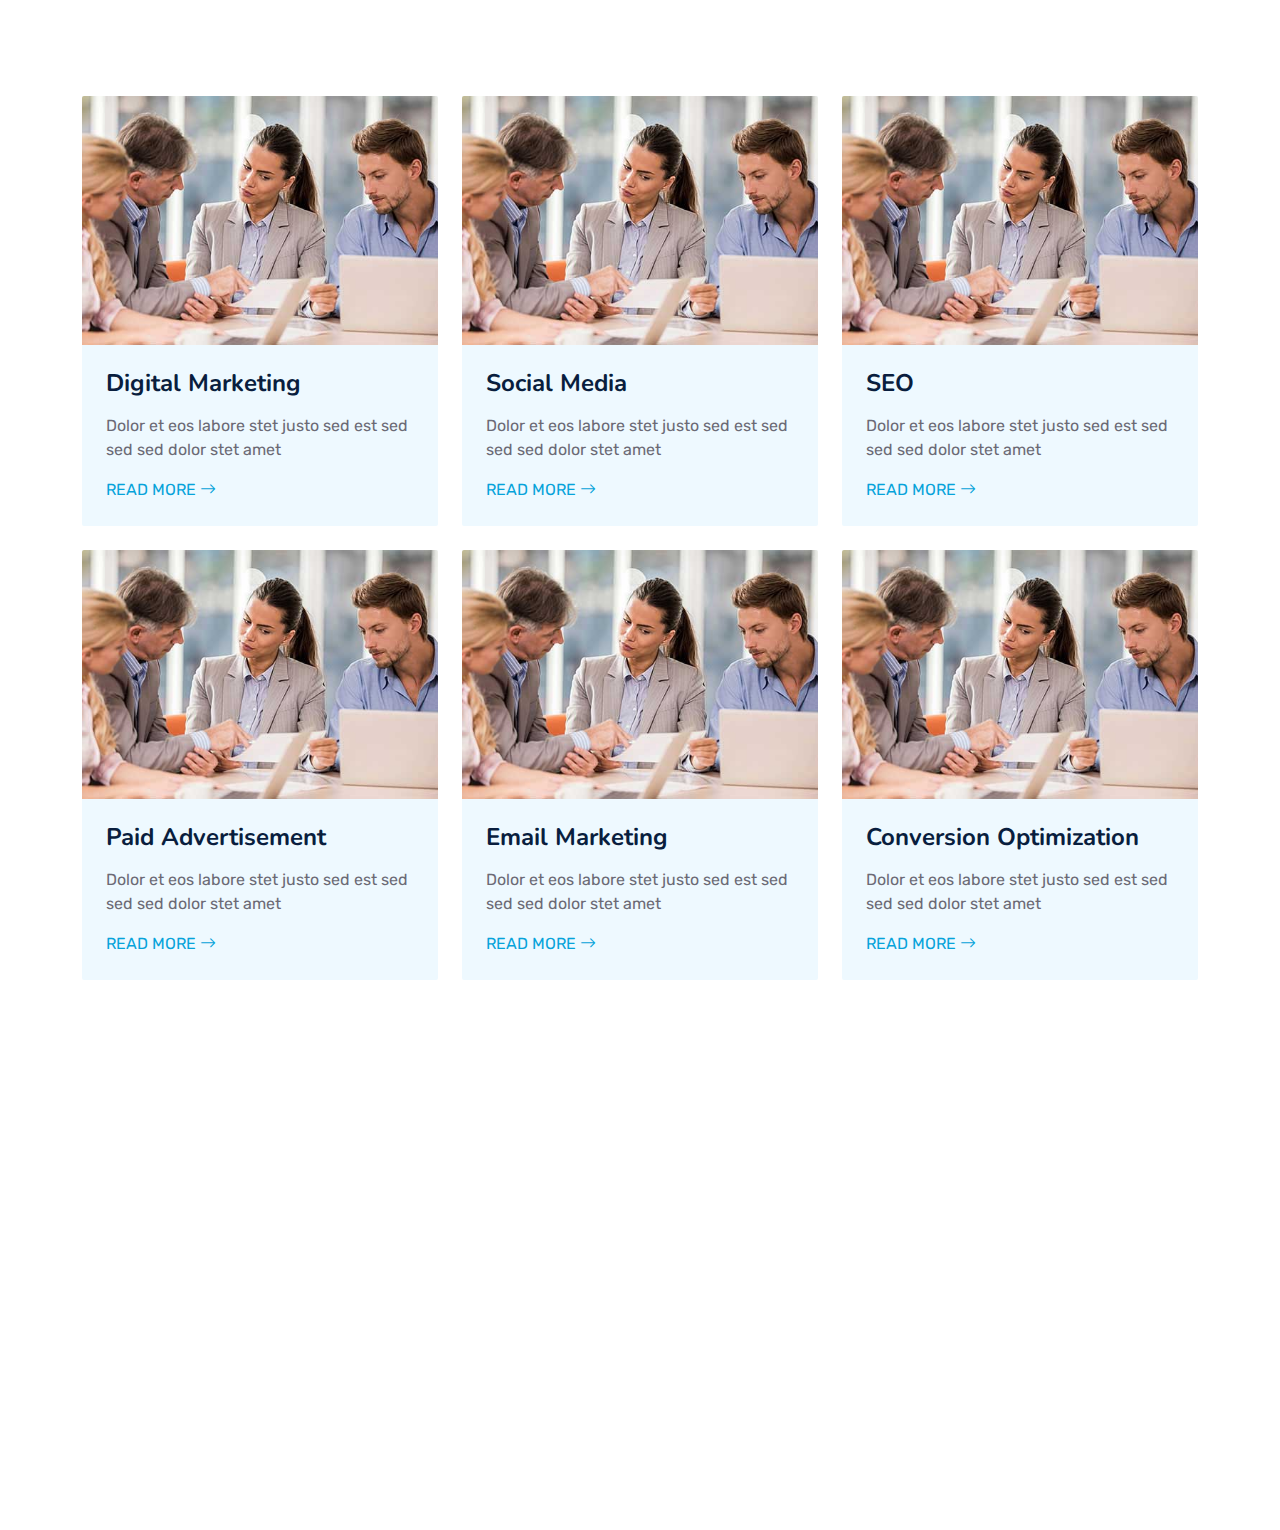
<file: blog.html>
<!DOCTYPE html>
<html lang="en">
  <head>
    <meta charset="utf-8" />
    <title>Startup - Startup Website Template</title>
    <meta content="width=device-width, initial-scale=1.0" name="viewport" />
    <meta content="Free HTML Templates" name="keywords" />
    <meta content="Free HTML Templates" name="description" />

    <!-- Favicon -->
    <link href="./modules/img/favicon.ico" rel="icon" />

    <!-- Google Web Fonts -->
    <link rel="preconnect" href="https://fonts.googleapis.com" />
    <link rel="preconnect" href="https://fonts.gstatic.com" crossorigin />
    <link
      href="https://fonts.googleapis.com/css2?family=Nunito:wght@400;600;700;800&family=Rubik:wght@400;500;600;700&display=swap"
      rel="stylesheet"
    />

    <!-- Icon Font Stylesheet -->
    <link
      href="https://cdnjs.cloudflare.com/ajax/libs/font-awesome/5.10.0/css/all.min.css"
      rel="stylesheet"
    />
    <link
      href="https://cdn.jsdelivr.net/npm/bootstrap-icons@1.4.1/font/bootstrap-icons.css"
      rel="stylesheet"
    />

    <!-- Libraries Stylesheet -->
    <link
      href="./modules/lib/owlcarousel/assets/owl.carousel.min.css"
      rel="stylesheet"
    />
    <link href="./modules/lib/animate/animate.min.css" rel="stylesheet" />

    <!-- Customized Bootstrap Stylesheet -->
    <link href="./modules/css/bootstrap.min.css" rel="stylesheet" />

    <!-- Template Stylesheet -->
    <link href="./modules/css/style.css" rel="stylesheet" />
  </head>

  <body>
    <!-- Blog Start -->

    <!-- Blog End -->
    <div class="container-fluid py-5 wow fadeInUp" data-wow-delay="0.1s">
      <div class="container py-5">
        <div class="row g-4">
          <!-- Blog list Start -->
          <div class="col-12">
            <div class="row row-cols-1 row-cols-md-3 g-4">
              <!-- Blog Item 1 -->
              <div class="col wow slideInUp" data-wow-delay="0.1s">
                <div class="blog-item bg-light rounded overflow-hidden">
                  <div class="blog-img position-relative overflow-hidden">
                    <img
                      class="img-fluid"
                      src="./modules/img/blog-1.jpg"
                      alt=""
                    />
                    <!-- <a
                      class="position-absolute top-0 start-0 bg-primary text-white rounded-end mt-5 py-2 px-4"
                      href=""
                      >Web Design</a
                    > -->
                  </div>
                  <div class="p-4">
                    <!-- <div class="d-flex mb-3">
                      <small class="me-3"
                        ><i class="far fa-user text-primary me-2"></i>John
                        Doe</small
                      >
                      <small
                        ><i class="far fa-calendar-alt text-primary me-2"></i>01
                        Jan, 2045</small
                      >
                    </div> -->
                    <h4 class="mb-3">Digital Marketing</h4>
                    <p>
                      Dolor et eos labore stet justo sed est sed sed sed dolor
                      stet amet
                    </p>
                    <a class="text-uppercase" href=""
                      >Read More <i class="bi bi-arrow-right"></i
                    ></a>
                  </div>
                </div>
              </div>

              <!-- Repeat the same structure for other blog items -->
              <div class="col wow slideInUp" data-wow-delay="0.1s">
                <div class="blog-item bg-light rounded overflow-hidden">
                  <div class="blog-img position-relative overflow-hidden">
                    <img
                      class="img-fluid"
                      src="./modules/img/blog-1.jpg"
                      alt=""
                    />
                    <!-- <a
                      class="position-absolute top-0 start-0 bg-primary text-white rounded-end mt-5 py-2 px-4"
                      href=""
                      >Social Media</a
                    > -->
                  </div>
                  <div class="p-4">
                    <!-- <div class="d-flex mb-3">
                      <small class="me-3"
                        ><i class="far fa-user text-primary me-2"></i>John
                        Doe</small
                      >
                      <small
                        ><i class="far fa-calendar-alt text-primary me-2"></i>01
                        Jan, 2045</small
                      >
                    </div> -->
                    <h4 class="mb-3">Social Media</h4>
                    <p>
                      Dolor et eos labore stet justo sed est sed sed sed dolor
                      stet amet
                    </p>
                    <a class="text-uppercase" href=""
                      >Read More <i class="bi bi-arrow-right"></i
                    ></a>
                  </div>
                </div>
              </div>

              <div class="col wow slideInUp" data-wow-delay="0.1s">
                <div class="blog-item bg-light rounded overflow-hidden">
                  <div class="blog-img position-relative overflow-hidden">
                    <img
                      class="img-fluid"
                      src="./modules/img/blog-1.jpg"
                      alt=""
                    />
                    <!-- <a
                      class="position-absolute top-0 start-0 bg-primary text-white rounded-end mt-5 py-2 px-4"
                      href=""
                      >SEO</a
                    > -->
                  </div>
                  <div class="p-4">
                    <!-- <div class="d-flex mb-3">
                      <small class="me-3"
                        ><i class="far fa-user text-primary me-2"></i>John
                        Doe</small
                      >
                      <small
                        ><i class="far fa-calendar-alt text-primary me-2"></i>01
                        Jan, 2045</small
                      >
                    </div> -->
                    <h4 class="mb-3">SEO</h4>
                    <p>
                      Dolor et eos labore stet justo sed est sed sed sed dolor
                      stet amet
                    </p>
                    <a class="text-uppercase" href=""
                      >Read More <i class="bi bi-arrow-right"></i
                    ></a>
                  </div>
                </div>
              </div>
              <div class="col wow slideInUp" data-wow-delay="0.1s">
                <div class="blog-item bg-light rounded overflow-hidden">
                  <div class="blog-img position-relative overflow-hidden">
                    <img
                      class="img-fluid"
                      src="./modules/img/blog-1.jpg"
                      alt=""
                    />
                    <!-- <a
                      class="position-absolute top-0 start-0 bg-primary text-white rounded-end mt-5 py-2 px-4"
                      href=""
                      >Paid Advertisement</a
                    > -->
                  </div>
                  <div class="p-4">
                    <!-- <div class="d-flex mb-3">
                      <small class="me-3"
                        ><i class="far fa-user text-primary me-2"></i>John
                        Doe</small
                      >
                      <small
                        ><i class="far fa-calendar-alt text-primary me-2"></i>01
                        Jan, 2045</small
                      >
                    </div> -->
                    <h4 class="mb-3">Paid Advertisement</h4>
                    <p>
                      Dolor et eos labore stet justo sed est sed sed sed dolor
                      stet amet
                    </p>
                    <a class="text-uppercase" href=""
                      >Read More <i class="bi bi-arrow-right"></i
                    ></a>
                  </div>
                </div>
              </div>
              <div class="col wow slideInUp" data-wow-delay="0.1s">
                <div class="blog-item bg-light rounded overflow-hidden">
                  <div class="blog-img position-relative overflow-hidden">
                    <img
                      class="img-fluid"
                      src="./modules/img/blog-1.jpg"
                      alt=""
                    />
                    <!-- <a
                      class="position-absolute top-0 start-0 bg-primary text-white rounded-end mt-5 py-2 px-4"
                      href=""
                      >Email Marketing</a
                    > -->
                  </div>
                  <div class="p-4">
                    <!-- <div class="d-flex mb-3">
                      <small class="me-3"
                        ><i class="far fa-user text-primary me-2"></i>John
                        Doe</small
                      >
                      <small
                        ><i class="far fa-calendar-alt text-primary me-2"></i>01
                        Jan, 2045</small
                      >
                    </div> -->
                    <h4 class="mb-3">Email Marketing</h4>
                    <p>
                      Dolor et eos labore stet justo sed est sed sed sed dolor
                      stet amet
                    </p>
                    <a class="text-uppercase" href=""
                      >Read More <i class="bi bi-arrow-right"></i
                    ></a>
                  </div>
                </div>
              </div>
              <div class="col wow slideInUp" data-wow-delay="0.1s">
                <div class="blog-item bg-light rounded overflow-hidden">
                  <div class="blog-img position-relative overflow-hidden">
                    <img
                      class="img-fluid"
                      src="./modules/img/blog-1.jpg"
                      alt=""
                    />
                    <!-- <a
                      class="position-absolute top-0 start-0 bg-primary text-white rounded-end mt-5 py-2 px-4"
                      href=""
                      >Web Design</a
                    > -->
                  </div>
                  <div class="p-4">
                    <!-- <div class="d-flex mb-3">
                      <small class="me-3"
                        ><i class="far fa-user text-primary me-2"></i>John
                        Doe</small
                      >
                      <small
                        ><i class="far fa-calendar-alt text-primary me-2"></i>01
                        Jan, 2045</small
                      >
                    </div> -->
                    <h4 class="mb-3">Conversion Optimization</h4>
                    <p>
                      Dolor et eos labore stet justo sed est sed sed sed dolor
                      stet amet
                    </p>
                    <a class="text-uppercase" href=""
                      >Read More <i class="bi bi-arrow-right"></i
                    ></a>
                  </div>
                </div>
              </div>
              <div class="col wow slideInUp" data-wow-delay="0.1s">
                <div class="blog-item bg-light rounded overflow-hidden">
                  <div class="blog-img position-relative overflow-hidden">
                    <img
                      class="img-fluid"
                      src="./modules/img/blog-1.jpg"
                      alt=""
                    />
                    <!-- <a
                      class="position-absolute top-0 start-0 bg-primary text-white rounded-end mt-5 py-2 px-4"
                      href=""
                      >Web Design</a
                    > -->
                  </div>
                  <div class="p-4">
                    <!-- <div class="d-flex mb-3">
                      <small class="me-3"
                        ><i class="far fa-user text-primary me-2"></i>John
                        Doe</small
                      >
                      <small
                        ><i class="far fa-calendar-alt text-primary me-2"></i>01
                        Jan, 2045</small
                      >
                    </div> -->
                    <h4 class="mb-3">Reputation Management</h4>
                    <p>
                      Dolor et eos labore stet justo sed est sed sed sed dolor
                      stet amet
                    </p>
                    <a class="text-uppercase" href=""
                      >Read More <i class="bi bi-arrow-right"></i
                    ></a>
                  </div>
                </div>
              </div>
              <div class="col wow slideInUp" data-wow-delay="0.1s">
                <div class="blog-item bg-light rounded overflow-hidden">
                  <div class="blog-img position-relative overflow-hidden">
                    <img
                      class="img-fluid"
                      src="./modules/img/blog-1.jpg"
                      alt=""
                    />
                    <!-- <a
                      class="position-absolute top-0 start-0 bg-primary text-white rounded-end mt-5 py-2 px-4"
                      href=""
                      >Web Design</a
                    > -->
                  </div>
                  <div class="p-4">
                    <!-- <div class="d-flex mb-3">
                      <small class="me-3"
                        ><i class="far fa-user text-primary me-2"></i>John
                        Doe</small
                      >
                      <small
                        ><i class="far fa-calendar-alt text-primary me-2"></i>01
                        Jan, 2045</small
                      >
                    </div> -->
                    <h4 class="mb-3">Influencer Marketing</h4>
                    <p>
                      Dolor et eos labore stet justo sed est sed sed sed dolor
                      stet amet
                    </p>
                    <a class="text-uppercase" href=""
                      >Read More <i class="bi bi-arrow-right"></i
                    ></a>
                  </div>
                </div>
              </div>
              <div class="col wow slideInUp" data-wow-delay="0.1s">
                <div class="blog-item bg-light rounded overflow-hidden">
                  <div class="blog-img position-relative overflow-hidden">
                    <img
                      class="img-fluid"
                      src="./modules/img/blog-1.jpg"
                      alt=""
                    />
                    <!-- <a
                      class="position-absolute top-0 start-0 bg-primary text-white rounded-end mt-5 py-2 px-4"
                      href=""
                      >Web Design</a
                    > -->
                  </div>
                  <div class="p-4">
                    <!-- <div class="d-flex mb-3">
                      <small class="me-3"
                        ><i class="far fa-user text-primary me-2"></i>John
                        Doe</small
                      >
                      <small
                        ><i class="far fa-calendar-alt text-primary me-2"></i>01
                        Jan, 2045</small
                      >
                    </div> -->
                    <h4 class="mb-3">Facebook Marketing</h4>
                    <p>
                      Dolor et eos labore stet justo sed est sed sed sed dolor
                      stet amet
                    </p>
                    <a class="text-uppercase" href=""
                      >Read More <i class="bi bi-arrow-right"></i
                    ></a>
                  </div>
                </div>
              </div>

              <!-- Add more items as needed -->
            </div>
          </div>
          <!-- Blog list End -->
        </div>
      </div>
    </div>

    <!-- JavaScript Libraries -->
    <script src="https://code.jquery.com/jquery-3.4.1.min.js"></script>
    <script src="https://cdn.jsdelivr.net/npm/bootstrap@5.0.0/dist/js/bootstrap.bundle.min.js"></script>
    <script src="./modules/lib/wow/wow.min.js"></script>
    <script src="./modules/lib/easing/easing.min.js"></script>
    <script src="./modules/lib/waypoints/waypoints.min.js"></script>
    <script src="./modules/lib/counterup/counterup.min.js"></script>
    <script src="./modules/lib/owlcarousel/owl.carousel.min.js"></script>

    <!-- Template Javascript -->
    <script src="./modules/js/main.js"></script>
  </body>
</html>
</file>
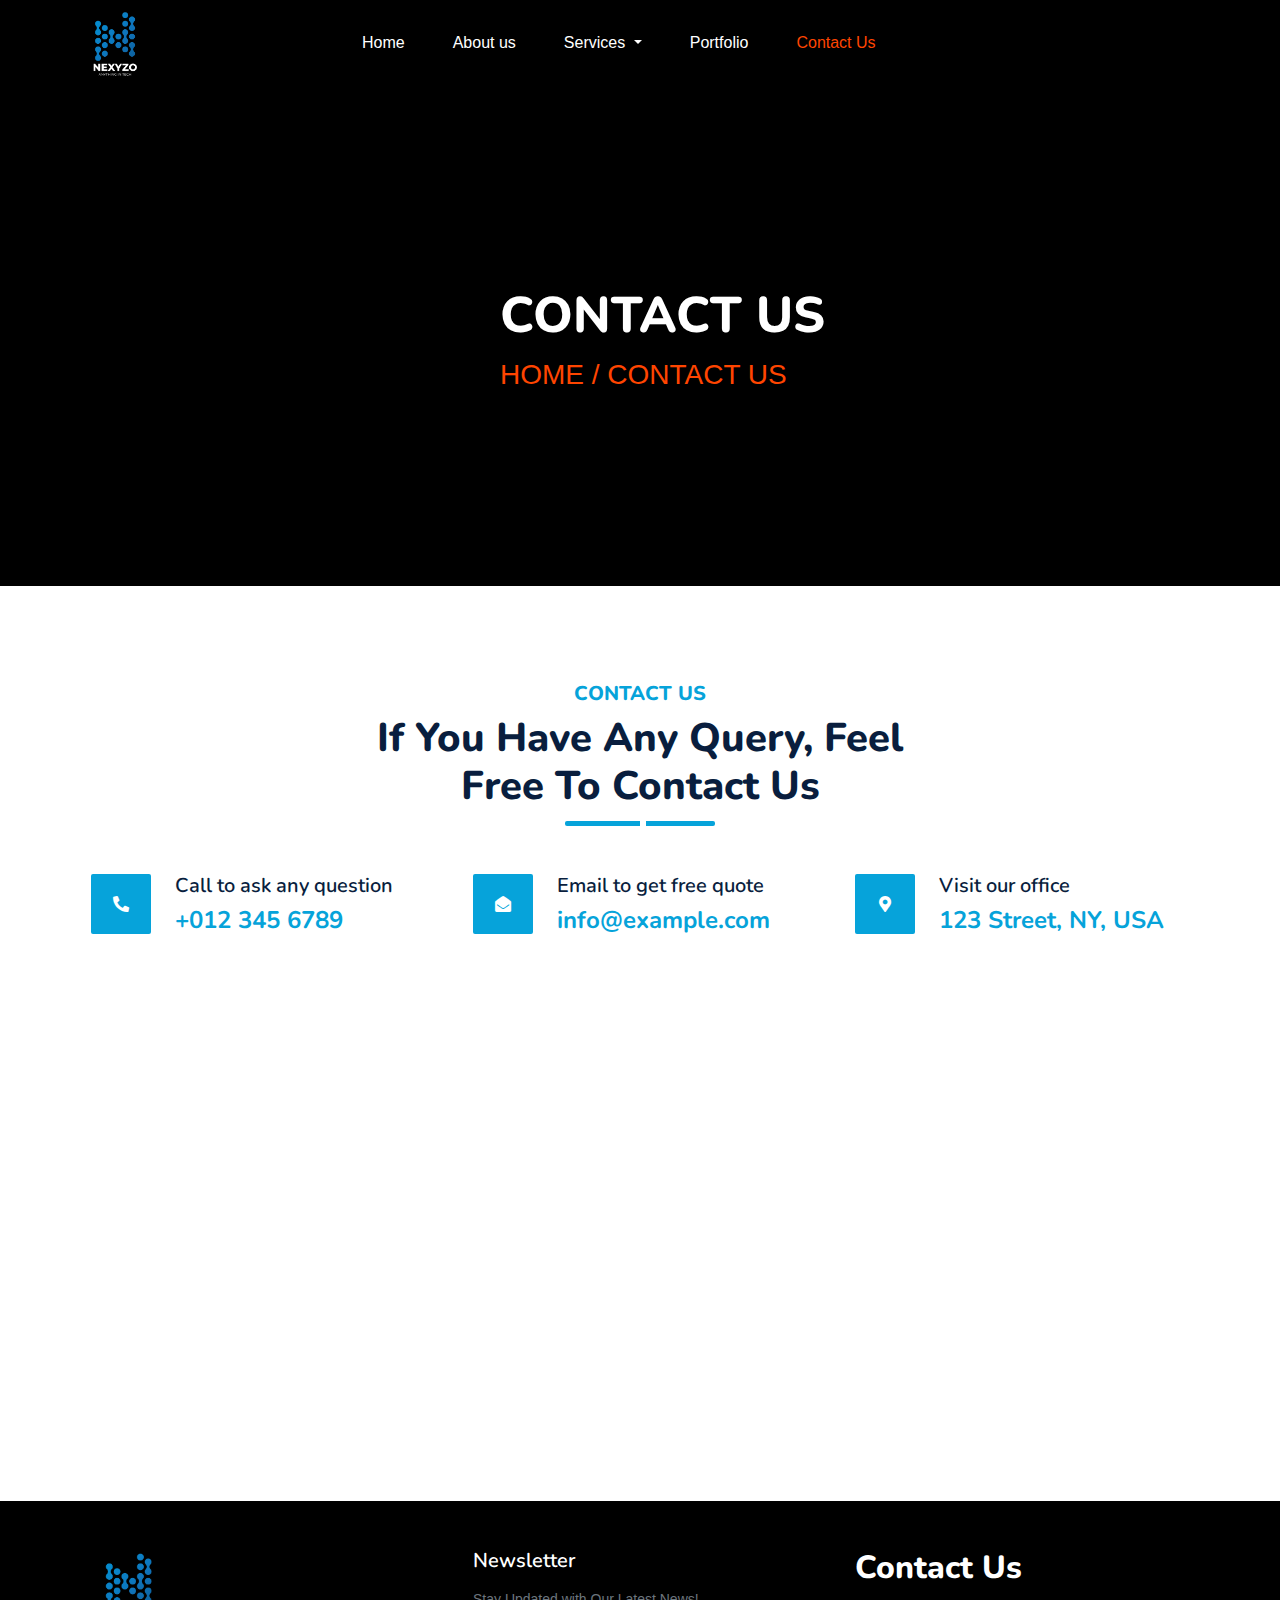
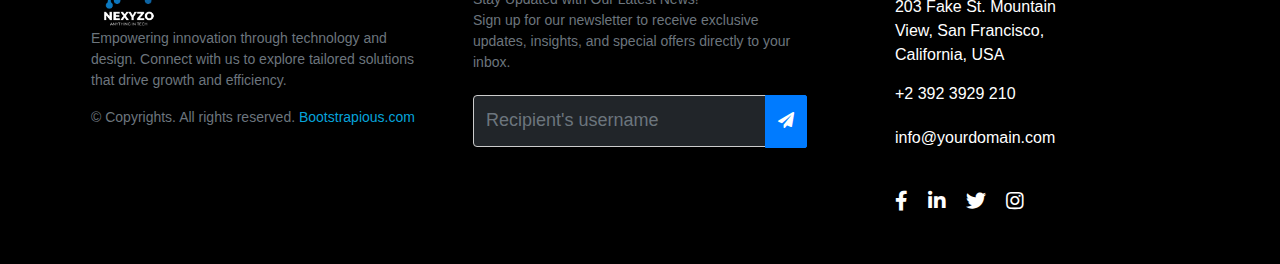
<file: contact.html>
<!DOCTYPE html>
<html lang="en">
  <head>
    <meta charset="utf-8" />
    <title>Startup - Startup Website Template</title>
    <meta content="width=device-width, initial-scale=1.0" name="viewport" />
    <meta content="Free HTML Templates" name="keywords" />
    <meta content="Free HTML Templates" name="description" />

    <!-- Favicon -->
    <link href="./modules/img/favicon.ico" rel="icon" />

    <!-- Google Web Fonts -->
    <link rel="preconnect" href="https://fonts.googleapis.com" />
    <link rel="preconnect" href="https://fonts.gstatic.com" crossorigin />
    <link
      href="https://fonts.googleapis.com/css2?family=Nunito:wght@400;600;700;800&family=Rubik:wght@400;500;600;700&display=swap"
      rel="stylesheet"
    />

    <!-- Icon Font Stylesheet -->
    <link
      href="https://cdnjs.cloudflare.com/ajax/libs/font-awesome/5.10.0/css/all.min.css"
      rel="stylesheet"
    />
    <link
      href="https://cdn.jsdelivr.net/npm/bootstrap-icons@1.4.1/font/bootstrap-icons.css"
      rel="stylesheet"
    />

    <!-- Libraries Stylesheet -->
    <link
      href="./modules/lib/owlcarousel/assets/owl.carousel.min.css"
      rel="stylesheet"
    />
    <link href="./modules/lib/animate/animate.min.css" rel="stylesheet" />

    <!-- Customized Bootstrap Stylesheet -->
    <link href="./modules/css/bootstrap.min.css" rel="stylesheet" />

    <!-- Template Stylesheet -->
    <link href="./modules/css/style.css" rel="stylesheet" />
    <link rel="stylesheet" href="./assets/css/contact.css" />
  </head>

  <body>
    <!-- Navbar Start -->
    <!-- <nav class="navbar navbar-expand-lg bg-body-tertiary" style="background-color: black !important;">
      <div class="container">
          <img src="./assets/images/Nexyzo-logo-white.png" alt="" style="width: 70px; height: 70px;">
        
        <button class="navbar-toggler" type="button" data-bs-toggle="collapse" data-bs-target="#navbarSupportedContent" aria-controls="navbarSupportedContent" aria-expanded="false" aria-label="Toggle navigation">
          <span class="navbar-toggler-icon" style="background-color: white !important;"></span>
        </button>
        <div class="collapse navbar-collapse offset-2" id="navbarSupportedContent">
          <ul class="navbar-nav mb-2 mb-lg-0">
            <li class="nav-item mx-3">
              <a class="nav-link active aria-current="page" href="index.html">Home</a>
            </li>
            <li class="nav-item mx-3">
              <a class="nav-link " aria-current="page" href="aboutus.html">About us</a>
            </li>
            <li class="nav-item dropdown">
              <a class="nav-link dropdown-toggle  mx-3" href="services.html" role="button" data-bs-toggle="dropdown" aria-expanded="false">
                Services
              </a>
              <ul class="dropdown-menu">
                <li><a class="dropdown-item" href="services.html#section1">Custom Software Development</a></li>
                <li><a class="dropdown-item" href="services.html#section2">Mobile App Development</a></li>
                <li><a class="dropdown-item" href="services.html#section3">AI & ML Solutions</a></li>
                <li><a class="dropdown-item" href="services.html#section4">ERP & CRM</a></li>
                <li><a class="dropdown-item" href="services.html#section5">Resource Augmentation</a></li>
                <li><a class="dropdown-item" href="services.html#section6">Digital Marketing</a></li>
                <li><a class="dropdown-item" href="services.html#section7">Branding</a></li>
                
              </ul>
            </li>
            <li class="nav-item  mx-3">
              <a class="nav-link" href="portfolio.html">Portfolio</a>
            </li>
           
           
            <li class="nav-item mx-3">
              <a class="nav-link" style="color: orangered;" href="contact.html">Contact Us</a>
            </li>
          </ul>
          <!-- <form class="d-flex" role="search">
            <input class="form-control me-2" type="search" placeholder="Search" aria-label="Search">
            <button class="btn btn-outline-success" type="submit">Search</button>
          </form> -->
    <!-- </div> -->
    <!-- </div> -->
    <!-- </nav> -->
    <nav
      class="navbar navbar-expand-lg bg-body-tertiary"
      style="background-color: black !important"
    >
      <div class="container">
        <img
          src="./assets/images/Nexyzo-logo-white.png"
          alt="Nexyzo Logo"
          style="width: 70px; height: 70px"
        />

        <button
          class="navbar-toggler"
          type="button"
          data-bs-toggle="collapse"
          data-bs-target="#navbarSupportedContent"
          aria-controls="navbarSupportedContent"
          aria-expanded="false"
          aria-label="Toggle navigation"
        >
          <span
            class="navbar-toggler-icon"
            style="
              background-color: white !important;
              background-image: url('data:image/svg+xml,%3Csvg xmlns=%27http://www.w3.org/2000/svg%27 viewBox=%270 0 30 30%27%3E%3Cpath stroke=%27black%27 stroke-width=%272%27 d=%27M4 7h22M4 15h22M4 23h22%27/%3E%3C/svg%3E') !important;
            "
          ></span>
        </button>

        <div
          class="collapse navbar-collapse offset-2"
          id="navbarSupportedContent"
        >
          <ul class="navbar-nav mb-2 mb-lg-0">
            <li class="nav-item mx-3">
              <a class="nav-link active" aria-current="page" href="index.html"
                >Home</a
              >
            </li>
            <li class="nav-item mx-3">
              <a class="nav-link" aria-current="page" href="aboutus.html"
                >About us</a
              >
            </li>
            <li class="nav-item dropdown">
              <a
                class="nav-link dropdown-toggle mx-3"
                href="services.html"
                role="button"
                data-bs-toggle="dropdown"
                aria-expanded="false"
              >
                Services
              </a>
              <ul class="dropdown-menu">
                <li>
                  <a class="dropdown-item" href="services.html#section1"
                    >Custom Software Development</a
                  >
                </li>
                <li>
                  <a class="dropdown-item" href="services.html#section2"
                    >Mobile App Development</a
                  >
                </li>
                <li>
                  <a class="dropdown-item" href="services.html#section3"
                    >AI & ML Solutions</a
                  >
                </li>
                <li>
                  <a class="dropdown-item" href="services.html#section4"
                    >ERP & CRM</a
                  >
                </li>
                <li>
                  <a class="dropdown-item" href="services.html#section5"
                    >Resource Augmentation</a
                  >
                </li>
                <li>
                  <a class="dropdown-item" href="services.html#section6"
                    >Digital Marketing</a
                  >
                </li>
                <li>
                  <a class="dropdown-item" href="services.html#section7"
                    >Branding</a
                  >
                </li>
              </ul>
            </li>
            <li class="nav-item mx-3">
              <a class="nav-link" href="portfolio.html">Portfolio</a>
            </li>
            <li class="nav-item mx-3">
              <a class="nav-link" style="color: orangered" href="contact.html"
                >Contact Us</a
              >
            </li>
          </ul>
        </div>
      </div>
    </nav>

    <!-- Navbar End -->

    <!-- Full Screen Search Start -->
    <section>
      <div class="plan-head-1">
        <h1>CONTACT US</h1>
        <a href="header.html" class="pa-1"
          >HOME /
          <span><a href="aboutus.html" class="ap-1">CONTACT US</a></span></a
        >
      </div>
    </section>
    <!-- Full Screen Search End -->

    <!-- Contact Start -->
    <div
      class="container-fluid py-5 wow fadeInUp"
      data-wow-delay="0.1s"
      style="background-color: white"
    >
      <div class="container py-5">
        <div
          class="section-title text-center position-relative pb-3 mb-5 mx-auto"
          style="max-width: 600px"
        >
          <h5 class="fw-bold text-primary text-uppercase">Contact Us</h5>
          <h1 class="mb-0">If You Have Any Query, Feel Free To Contact Us</h1>
        </div>
        <div class="row g-5 mb-5">
          <div class="col-lg-4">
            <div
              class="d-flex align-items-center wow fadeIn"
              data-wow-delay="0.1s"
            >
              <div
                class="bg-primary d-flex align-items-center justify-content-center rounded"
                style="width: 60px; height: 60px"
              >
                <i class="fa fa-phone-alt text-white"></i>
              </div>
              <div class="ps-4">
                <h5 class="mb-2">Call to ask any question</h5>
                <h4 class="text-primary mb-0">+012 345 6789</h4>
              </div>
            </div>
          </div>
          <div class="col-lg-4">
            <div
              class="d-flex align-items-center wow fadeIn"
              data-wow-delay="0.4s"
            >
              <div
                class="bg-primary d-flex align-items-center justify-content-center rounded"
                style="width: 60px; height: 60px"
              >
                <i class="fa fa-envelope-open text-white"></i>
              </div>
              <div class="ps-4">
                <h5 class="mb-2">Email to get free quote</h5>
                <h4 class="text-primary mb-0">info@example.com</h4>
              </div>
            </div>
          </div>
          <div class="col-lg-4">
            <div
              class="d-flex align-items-center wow fadeIn"
              data-wow-delay="0.8s"
            >
              <div
                class="bg-primary d-flex align-items-center justify-content-center rounded"
                style="width: 60px; height: 60px"
              >
                <i class="fa fa-map-marker-alt text-white"></i>
              </div>
              <div class="ps-4">
                <h5 class="mb-2">Visit our office</h5>
                <h4 class="text-primary mb-0">123 Street, NY, USA</h4>
              </div>
            </div>
          </div>
        </div>
        <div class="row g-5">
          <div class="col-lg-6 wow slideInUp" data-wow-delay="0.3s">
            <form>
              <div class="row g-3">
                <div class="col-md-6">
                  <input
                    type="text"
                    class="form-control border-0 bg-light px-4"
                    placeholder="Your Name"
                    style="height: 55px"
                  />
                </div>
                <div class="col-md-6">
                  <input
                    type="email"
                    class="form-control border-0 bg-light px-4"
                    placeholder="Your Email"
                    style="height: 55px"
                  />
                </div>
                <div class="col-12">
                  <input
                    type="text"
                    class="form-control border-0 bg-light px-4"
                    placeholder="Subject"
                    style="height: 55px"
                  />
                </div>
                <div class="col-12">
                  <textarea
                    class="form-control border-0 bg-light px-4 py-3"
                    rows="4"
                    placeholder="Message"
                  ></textarea>
                </div>
                <div class="col-12">
                  <button class="btn btn-primary w-100 py-3" type="submit">
                    Send Message
                  </button>
                </div>
              </div>
            </form>
          </div>
          <div
            class="col-lg-6 wow slideInUp"
            data-wow-delay="0.6s"
            style="padding-left: 0px !important; margin-left: 0px !important"
          >
            <iframe
              class="position-relative rounded w-100 h-100"
              src="https://www.google.com/maps/embed?pb=!1m18!1m12!1m3!1d3001156.4288297426!2d-78.01371936852176!3d42.72876761954724!2m3!1f0!2f0!3f0!3m2!1i1024!2i768!4f13.1!3m3!1m2!1s0x4ccc4bf0f123a5a9%3A0xddcfc6c1de189567!2sNew%20York%2C%20USA!5e0!3m2!1sen!2sbd!4v1603794290143!5m2!1sen!2sbd"
              frameborder="0"
              style="min-height: 350px; border: 0"
              allowfullscreen=""
              aria-hidden="false"
              tabindex="0"
            ></iframe>
          </div>
        </div>
      </div>
    </div>
    <!-- Contact End -->

    <!-- Footer Start -->

    <div class="d-flex flex-row h-70">
      <footer class="w-100 py-4 flex-shrink-0 custom-footer">
        <div class="container py-4">
          <div class="row gy-4 gx-5">
            <div class="col-lg-4 col-md-6" style="color: white">
              <!-- <h5 class="h1 text-white">FB.</h5> -->
              <img
                src="./assets/images/Nexyzo-logo-white.png"
                alt=""
                style="width: 80px"
              />
              <p class="small text-muted">
                Empowering innovation through technology and design. Connect
                with us to explore tailored solutions that drive growth and
                efficiency.
              </p>
              <p class="small text-muted mb-0">
                &copy; Copyrights. All rights reserved.
                <a class="text-primary" href="#">Bootstrapious.com</a>
              </p>
            </div>
            <div class="col-lg-4 col-md-6">
              <h5 class="text-white mb-3">Newsletter</h5>
              <p class="small text-muted">
                Stay Updated with Our Latest News! <br />
                Sign up for our newsletter to receive exclusive updates,
                insights, and special offers directly to your inbox.
              </p>
              <form action="#">
                <div class="input-group mb-3">
                  <input
                    class="form-control"
                    type="text"
                    placeholder="Recipient's username"
                    aria-label="Recipient's username"
                    aria-describedby="button-addon2"
                  />
                  <button
                    class="btn btn-primary"
                    id="button-addon2"
                    type="button"
                    style="height: 53px; margin-top: 6px"
                  >
                    <i class="fas fa-paper-plane"></i>
                  </button>
                </div>
              </form>
            </div>
            <!-- <div class="col-md-6 col-lg-3 mb-md-0 mb-4"> -->
            <!-- <h2 class="footer-heading d-flex align-items-center"><span
                  class="icon d-flex align-items-center justify-content-center"></span>Contact Us</h2>
              <div class="block-24">
           <img src="./assets/images/home/4.png" alt="contact" style="width: 200px;border-radius:10px">
                <div class="contact-us-background">
                  <ul>
                    <li>203
                        Fake St. Mountain View, San Francisco, California, USA</span></li>
                    <li><a href="#"><span class="icon ion-ios-call"><i class="fa-solid fa-phone"></i></span><span
                          class="">+2 392 3929 210</span></a></li>
                    <li><a href="#"><span class="icon ion-ios-send"><i class="fa-solid fa-paper-plane"></i></span><span
                          class="">info@yourdomain.com</span></a></li>
                  </ul>
                </div>
              </div>
            </div> -->
            <div class="col-md-6 col-lg-3 mb-md-0 mb-4">
              <h2 class="footer-heading d-flex" style="color: white">
                <span
                  class="icon d-flex align-items-center justify-content-center"
                  ><i class="ion-logo-ionic"></i
                ></span>
                Contact Us
              </h2>
              <div class="block-23 mb-3">
                <ul>
                  <li>
                    <span class="icon ion-ios-pin"
                      ><i class="fa-solid fa-location-dot"></i></span
                    ><span class=""
                      >203 Fake St. Mountain View, San Francisco, California,
                      USA</span
                    >
                  </li>
                  <li style="margin: 0">
                    <a href="#"
                      ><span class="icon ion-ios-call"
                        ><i
                          style="margin: 0"
                          class="fa-solid fa-phone"
                        ></i></span
                      ><span class="">+2 392 3929 210</span></a
                    >
                  </li>
                  <li style="margin: 0">
                    <a href="#"
                      ><span class="icon ion-ios-send"
                        ><i class="fa-solid fa-paper-plane"></i></span
                      ><span class="">info@yourdomain.com</span></a
                    >
                  </li>
                </ul>
              </div>
              <div class="social-icons" style="padding-left: 40px">
                <a href="#" target="_blank"
                  ><i class="fab fa-facebook-f"></i
                ></a>
                <a href="#" target="_blank"
                  ><i class="fab fa-linkedin-in"></i
                ></a>
                <a href="#" target="_blank"><i class="fab fa-twitter"></i></a>
                <a href="#" target="_blank"><i class="fab fa-instagram"></i></a>
              </div>
            </div>
          </div>
        </div>
      </footer>
    </div>
    <!-- Footer End -->

    <!-- JavaScript Libraries -->
    <script src="https://code.jquery.com/jquery-3.4.1.min.js"></script>
    <script src="https://cdn.jsdelivr.net/npm/bootstrap@5.0.0/dist/js/bootstrap.bundle.min.js"></script>
    <script src="./modules/lib/wow/wow.min.js"></script>
    <script src="./modules/lib/easing/easing.min.js"></script>
    <script src="./modules/lib/waypoints/waypoints.min.js"></script>
    <script src="./modules/lib/counterup/counterup.min.js"></script>
    <script src="./modules/lib/owlcarousel/owl.carousel.min.js"></script>

    <!-- Template Javascript -->
    <script src="./modules/js/main.js"></script>
  </body>
</html>
</file>
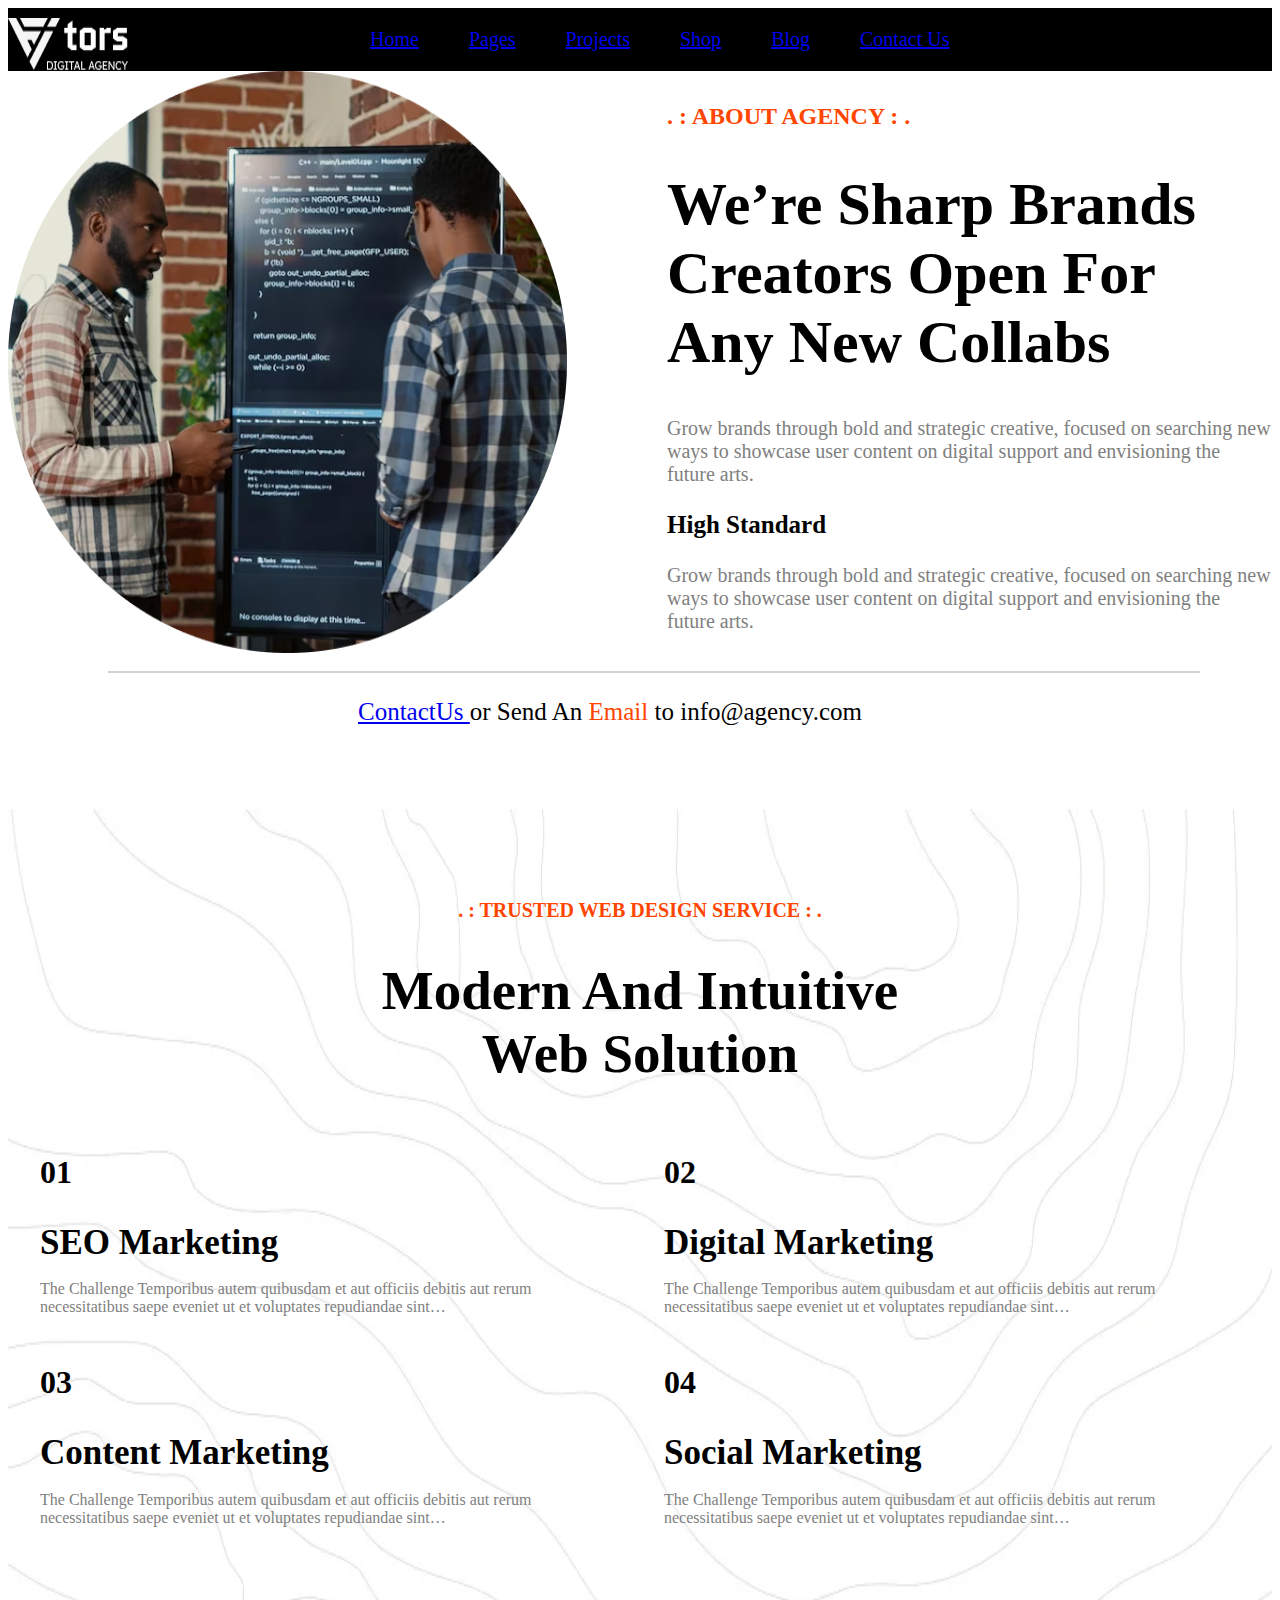
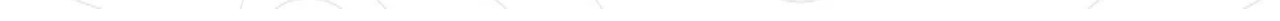
<file: header.html>
<!DOCTYPE html>
<html lang="en">
<head>
    <meta charset="UTF-8">
    <meta name="viewport" content="width=device-width, initial-scale=1.0">
    <link rel="stylesheet" href="header.css">
    <title>Document</title>
</head>
<body>
    <nav class="main">
        <div class="cont">
        <img src="./images/logo.png" alt="">
        <ul class="nav">
            <li class="hidden active">
                <a href="#page-top">Home</a>
            </li>
            <li class="">
                <a class="page-scroll" href="#pages">Pages</a>
            </li>
            <li class="">
                <a class="page-scroll" href="#projects">Projects</a>
            </li>
            <li class="">
                <a class="page-scroll" href="#shop">Shop</a>
            </li>
            <li class="">
                <a class="page-scroll" href="#blog">Blog</a>
            </li>
            <li class="">
                <a class="page-scroll" href="#contact">Contact Us</a>
            </li>
        </ul>
    </div>
    </nav>
    <section>
        <div class="container">
            <img src="./images/about-1.jpg" alt="" class="img1">
        <div class="container-right">
            <h4>. : ABOUT AGENCY : .</h4>
            <h1>We’re Sharp Brands Creators Open For Any New Collabs</h1>
            <p>Grow brands through bold and strategic creative, focused on searching new ways to showcase user content on digital support and envisioning the future arts.</p>
            <h3>High Standard</h3>
            <p>Grow brands through bold and strategic creative, focused on searching new ways to showcase user content on digital support and envisioning the future arts.</p>
        </div>
    </div>
    </section>
    <br>
    <div class="line"></div>
    <div class="mail">
    <p><a href="#contact">ContactUs </a> or Send An <span>Email</span> to info@agency.com</p>
</div>
<br>
<section>
<div class="cont2">
    <img src="./images/bg.webp" alt="">
    <div class="centered">
        <h3>. : TRUSTED WEB DESIGN SERVICE : .</h3>
        <h1>Modern And Intuitive <br> Web Solution</h1>
        <div class="pack">
            <div class="c-left">
                <p>01</p>
                <h2>SEO Marketing</h2>
                <p>The Challenge Temporibus autem quibusdam et aut officiis debitis aut rerum necessitatibus saepe eveniet ut et voluptates repudiandae sint…</p>
            </div> 
            <div class="c-right">
                <p>02</p>
                <h2>Digital Marketing</h2>
                <p>The Challenge Temporibus autem quibusdam et aut officiis debitis aut rerum necessitatibus saepe eveniet ut et voluptates repudiandae sint…</p>
            </div> 
            <div class="c-left">
                <p>03</p>
                <h2>Content Marketing</h2>
                <p>The Challenge Temporibus autem quibusdam et aut officiis debitis aut rerum necessitatibus saepe eveniet ut et voluptates repudiandae sint…</p>
            </div> 
            <div class="c-right">
                <p>04</p>
                <h2>Social Marketing</h2>
                <p>The Challenge Temporibus autem quibusdam et aut officiis debitis aut rerum necessitatibus saepe eveniet ut et voluptates repudiandae sint…</p>
            </div> 
        </div>
    </div>
</div>
</section>
</body>
</html>
</file>
<file: modules/css/style.css>
/********** Template CSS **********/
:root {
    --primary: #06A3DA;
    --secondary: #34AD54;
    --light: #EEF9FF;
    --dark: #091E3E;
}


/*** Spinner ***/
.spinner {
    width: 40px;
    height: 40px;
    background: var(--primary);
    margin: 100px auto;
    -webkit-animation: sk-rotateplane 1.2s infinite ease-in-out;
    animation: sk-rotateplane 1.2s infinite ease-in-out;
}

@-webkit-keyframes sk-rotateplane {
    0% {
        -webkit-transform: perspective(120px)
    }
    50% {
        -webkit-transform: perspective(120px) rotateY(180deg)
    }
    100% {
        -webkit-transform: perspective(120px) rotateY(180deg) rotateX(180deg)
    }
}

@keyframes sk-rotateplane {
    0% {
        transform: perspective(120px) rotateX(0deg) rotateY(0deg);
        -webkit-transform: perspective(120px) rotateX(0deg) rotateY(0deg)
    }
    50% {
        transform: perspective(120px) rotateX(-180.1deg) rotateY(0deg);
        -webkit-transform: perspective(120px) rotateX(-180.1deg) rotateY(0deg)
    }
    100% {
        transform: perspective(120px) rotateX(-180deg) rotateY(-179.9deg);
        -webkit-transform: perspective(120px) rotateX(-180deg) rotateY(-179.9deg);
    }
}

#spinner {
    opacity: 0;
    visibility: hidden;
    transition: opacity .5s ease-out, visibility 0s linear .5s;
    z-index: 99999;
}

#spinner.show {
    transition: opacity .5s ease-out, visibility 0s linear 0s;
    visibility: visible;
    opacity: 1;
}


/*** Heading ***/
h1,
h2,
.fw-bold {
    font-weight: 800 !important;
}

h3,
h4,
.fw-semi-bold {
    font-weight: 700 !important;
}

h5,
h6,
.fw-medium {
    font-weight: 600 !important;
}


/*** Button ***/
.btn {
    font-family: 'Nunito', sans-serif;
    font-weight: 600;
    transition: .5s;
}

.btn-primary,
.btn-secondary {
    color: #FFFFFF;
    box-shadow: inset 0 0 0 50px transparent;
}

.btn-primary:hover {
    box-shadow: inset 0 0 0 0 var(--primary);
}

.btn-secondary:hover {
    box-shadow: inset 0 0 0 0 var(--secondary);
}

.btn-square {
    width: 36px;
    height: 36px;
}

.btn-sm-square {
    width: 30px;
    height: 30px;
}

.btn-lg-square {
    width: 48px;
    height: 48px;
}

.btn-square,
.btn-sm-square,
.btn-lg-square {
    padding-left: 0;
    padding-right: 0;
    text-align: center;
}


/*** Navbar ***/
.navbar-dark .navbar-nav .nav-link {
    font-family: 'Nunito', sans-serif;
    position: relative;
    margin-left: 25px;
    padding: 35px 0;
    color: #FFFFFF;
    font-size: 18px;
    font-weight: 600;
    outline: none;
    transition: .5s;
}

.sticky-top.navbar-dark .navbar-nav .nav-link {
    padding: 20px 0;
    color: var(--dark);
}

.navbar-dark .navbar-nav .nav-link:hover,
.navbar-dark .navbar-nav .nav-link.active {
    color: var(--primary);
}

.navbar-dark .navbar-brand h1 {
    color: #FFFFFF;
}

.navbar-dark .navbar-toggler {
    color: var(--primary) !important;
    border-color: var(--primary) !important;
}

@media (max-width: 991.98px) {
    .sticky-top.navbar-dark {
        position: relative;
        background: #FFFFFF;
    }

    .navbar-dark .navbar-nav .nav-link,
    .navbar-dark .navbar-nav .nav-link.show,
    .sticky-top.navbar-dark .navbar-nav .nav-link {
        padding: 10px 0;
        color: var(--dark);
    }

    .navbar-dark .navbar-brand h1 {
        color: var(--primary);
    }
}

@media (min-width: 992px) {
    .navbar-dark {
        position: absolute;
        width: 100%;
        top: 0;
        left: 0;
        border-bottom: 1px solid rgba(256, 256, 256, .1);
        z-index: 999;
    }
    
    .sticky-top.navbar-dark {
        position: fixed;
        background: #FFFFFF;
    }

    .navbar-dark .navbar-nav .nav-link::before {
        position: absolute;
        content: "";
        width: 0;
        height: 2px;
        bottom: -1px;
        left: 50%;
        background: var(--primary);
        transition: .5s;
    }

    .navbar-dark .navbar-nav .nav-link:hover::before,
    .navbar-dark .navbar-nav .nav-link.active::before {
        width: 100%;
        left: 0;
    }

    .navbar-dark .navbar-nav .nav-link.nav-contact::before {
        display: none;
    }

    .sticky-top.navbar-dark .navbar-brand h1 {
        color: var(--primary);
    }
}


/*** Carousel ***/
.carousel-caption {
    top: 0;
    left: 0;
    right: 0;
    bottom: 0;
    background: rgba(9, 30, 62, .7);
    z-index: 1;
}

@media (max-width: 576px) {
    .carousel-caption h5 {
        font-size: 14px;
        font-weight: 500 !important;
    }

    .carousel-caption h1 {
        font-size: 30px;
        font-weight: 600 !important;
    }
}

.carousel-control-prev,
.carousel-control-next {
    width: 10%;
}

.carousel-control-prev-icon,
.carousel-control-next-icon {
    width: 3rem;
    height: 3rem;
}


/*** Section Title ***/
.section-title::before {
    position: absolute;
    content: "";
    width: 150px;
    height: 5px;
    left: 0;
    bottom: 0;
    background: var(--primary);
    border-radius: 2px;
}

.section-title.text-center::before {
    left: 50%;
    margin-left: -75px;
}

.section-title.section-title-sm::before {
    width: 90px;
    height: 3px;
}

.section-title::after {
    position: absolute;
    content: "";
    width: 6px;
    height: 5px;
    bottom: 0px;
    background: #FFFFFF;
    -webkit-animation: section-title-run 5s infinite linear;
    animation: section-title-run 5s infinite linear;
}

.section-title.section-title-sm::after {
    width: 4px;
    height: 3px;
}

.section-title.text-center::after {
    -webkit-animation: section-title-run-center 5s infinite linear;
    animation: section-title-run-center 5s infinite linear;
}

.section-title.section-title-sm::after {
    -webkit-animation: section-title-run-sm 5s infinite linear;
    animation: section-title-run-sm 5s infinite linear;
}

@-webkit-keyframes section-title-run {
    0% {left: 0; } 50% { left : 145px; } 100% { left: 0; }
}

@-webkit-keyframes section-title-run-center {
    0% { left: 50%; margin-left: -75px; } 50% { left : 50%; margin-left: 45px; } 100% { left: 50%; margin-left: -75px; }
}

@-webkit-keyframes section-title-run-sm {
    0% {left: 0; } 50% { left : 85px; } 100% { left: 0; }
}


/*** Service ***/
.service-item {
    position: relative;
    height: 300px;
    padding: 0 30px;
    transition: .5s;
}

.service-item .service-icon {
    margin-bottom: 30px;
    width: 60px;
    height: 60px;
    display: flex;
    align-items: center;
    justify-content: center;
    background: var(--primary);
    border-radius: 2px;
    transform: rotate(-45deg);
}

.service-item .service-icon i {
    transform: rotate(45deg);
}

.service-item a.btn {
    position: absolute;
    width: 60px;
    bottom: -48px;
    left: 50%;
    margin-left: -30px;
    opacity: 0;
}

.service-item:hover a.btn {
    bottom: -24px;
    opacity: 1;
}


/*** Testimonial ***/
.testimonial-carousel .owl-dots {
    margin-top: 15px;
    display: flex;
    align-items: flex-end;
    justify-content: center;
}

.testimonial-carousel .owl-dot {
    position: relative;
    display: inline-block;
    margin: 0 5px;
    width: 15px;
    height: 15px;
    background: #DDDDDD;
    border-radius: 2px;
    transition: .5s;
}

.testimonial-carousel .owl-dot.active {
    width: 30px;
    background: var(--primary);
}

.testimonial-carousel .owl-item.center {
    position: relative;
    z-index: 1;
}

.testimonial-carousel .owl-item .testimonial-item {
    transition: .5s;
}

.testimonial-carousel .owl-item.center .testimonial-item {
    background: #FFFFFF !important;
    box-shadow: 0 0 30px #DDDDDD;
}


/*** Team ***/
.team-item {
    transition: .5s;
}

.team-social {
    position: absolute;
    width: 100%;
    height: 100%;
    top: 0;
    left: 0;
    display: flex;
    align-items: center;
    justify-content: center;
    transition: .5s;
}

.team-social a.btn {
    position: relative;
    margin: 0 3px;
    margin-top: 100px;
    opacity: 0;
}

.team-item:hover {
    box-shadow: 0 0 30px #DDDDDD;
}

.team-item:hover .team-social {
    background: rgba(9, 30, 62, .7);
}

.team-item:hover .team-social a.btn:first-child {
    opacity: 1;
    margin-top: 0;
    transition: .3s 0s;
}

.team-item:hover .team-social a.btn:nth-child(2) {
    opacity: 1;
    margin-top: 0;
    transition: .3s .05s;
}

.team-item:hover .team-social a.btn:nth-child(3) {
    opacity: 1;
    margin-top: 0;
    transition: .3s .1s;
}

.team-item:hover .team-social a.btn:nth-child(4) {
    opacity: 1;
    margin-top: 0;
    transition: .3s .15s;
}

.team-item .team-img img,
.blog-item .blog-img img  {
    transition: .5s;
}

.team-item:hover .team-img img,
.blog-item:hover .blog-img img {
    transform: scale(1.15);
}


/*** Miscellaneous ***/
@media (min-width: 991.98px) {
    .facts {
        position: relative;
        margin-top: -75px;
        z-index: 1;
    }
}

.back-to-top {
    position: fixed;
    display: none;
    right: 45px;
    bottom: 45px;
    z-index: 99;
}

.bg-header {
    background: linear-gradient(rgba(9, 30, 62, .7), rgba(9, 30, 62, .7)), url(../img/carousel-1.jpg) center center no-repeat;
    background-size: cover;
}

.link-animated a {
    transition: .5s;
}

.link-animated a:hover {
    padding-left: 10px;
}

@media (min-width: 767.98px) {
    .footer-about {
        margin-bottom: -75px;
    }
}
</file>
<file: assets/css/contact.css>
/*----------navbar------------*/
.container-fluid{
  background-color: black;
  
}
.nav-item a{
  color: white;

}
.nav-item a:hover {
  color: orangered;

} 
.dropdown-menu a{
  color: black;
}
/*--------------------------------*/
.plan-head-1{
    background-color: black;
    height: 500px;
    width: auto;
   
}
.plan-head-1 h1{
    color: white;
    font-size: 50px;
    align-items: center;
    justify-content: center;
    margin-left: 500px;
   padding-top: 200px;
}
.plan-head-1 .pa-1{
    color: orangered;
    text-decoration: none;
    font-size: 28px;
    margin-left: 500px;
}
.plan-head-1 .ap-1{
    color: orangered;
    text-decoration: none;
    font-size: 28px;
}
/* .container {
    width: 1200px;
    padding: 0 ;
    margin-right: auto;
    margin-left: auto;
  
  } */
  
  .gradient-cards {
    display: grid;
    grid-template-columns: repeat(2, 1fr);
    gap: 40px;
    padding: 30px;
   
  }
  
  .container-title {
    text-align: center;
    padding: 0 !important;
    margin-bottom: 40px;
    font-size: 40px;
    color: black;
    font-weight: 600;
    line-height: 60px;
  }
  
  .card {
   
    height: 230px;
    width: 400px;
    margin-inline: auto;
   
  }
  
  .container-card {
    position: relative;
    border: 2px solid transparent;
    background: white;
    background-clip: padding-box;
    border-radius: 45px;
    padding: 40px;
    
  }
  
  .bg-green-box,
  .bg-white-box,
  .bg-yellow-box,
  .bg-blue-box {
    position: relative;
  }
  
  .bg-green-box::after,
  .bg-white-box::after,
  .bg-yellow-box::after,
  .bg-blue-box::after {
    position: absolute;
    top: -1px;
    bottom: -1px;
    left: -1px;
    right: -1px;
    content: "";
    z-index: -1;
    border-radius: 45px;
  }
  
  .bg-green-box::after {
    background: linear-gradient(71deg, #0d1212, #3da077, #0d1212);
  }
  
  .bg-white-box::after {
    background: linear-gradient(71deg, #121013, #b0afb0, #121013);
  }
  
  .bg-yellow-box::after {
    background: linear-gradient(71deg, #110e0e, #afa220, #110e0e);
  }
  
  .bg-blue-box::after {
    background: linear-gradient(71deg, #0c0a0e, #5f6fad, #0c0a0e);
  }
  
  .card-title {
    font-weight: 600;
    color: black;
    letter-spacing: -0.02em;
    line-height: 40px;
    font-style: normal;
    font-size: 28px;
    padding-bottom: 8px;
  }
  
  .card-description {
    font-weight: 600;
    line-height: 32px;
    color: grey;
    font-size: 16px;
    max-width: 470px;
  }

  .noo{
    margin-top: 300px;
  }
.twoo{
    display: flex;
    flex-wrap: wrap;
}
.form {
    position: relative;
    display: flex;
    align-items: flex-start;
    flex-direction: column;
    gap: 10px;
    width: 300px;
    background-color: white;
    padding: 20px;
    border-radius: 10px;
    box-shadow: 0 30px 30px -30px rgba(27, 26, 26, 0.315);
  }
  
  .form .title {
    color: royalblue;
    font-size: 30px;
    font-weight: 600;
    letter-spacing: -1px;
    line-height: 30px;
    display: flex;
    align-items: center;
    justify-content: center;
  }
  
  .form input {
    outline: 0;
    border: 1px solid rgb(219, 213, 213);
    padding: 8px 14px;
    border-radius: 8px;
    width: 100%;
    height: 50px;
  }
  
  .form textarea {
    border-radius: 8px;
    height: 100px;
    width: 100%;
    resize: none;
    outline: 0;
    padding: 8px 14px;
    border: 1px solid rgb(219, 213, 213);
  }
  
  .form button {
    align-self: flex-end;
    padding: 8px;
    outline: 0;
    border: 0;
    border-radius: 8px;
    font-size: 16px;
    font-weight: 500;
    background-color: royalblue;
    color: #fff;
    cursor: pointer;
  }
  .rock h2{
  font-size: 30px;
  font-weight: 600;
  margin-top: 100px;
  }    
  body {font-family: Arial, Helvetica, sans-serif;}
  * {box-sizing: border-box;}
  
  input[type=text], select, textarea {
    width: 100%;
    padding: 12px;
    border: 1px solid #ccc;
    border-radius: 4px;
    box-sizing: border-box;
    margin-top: 6px;
    margin-bottom: 16px;
    resize: vertical;
  }
  
  input[type=submit] {
    background-color: black;
    color: white;
    padding: 12px 20px;
    border: none;
    border-radius: 4px;
    cursor: pointer;
  }
  
  input[type=submit]:hover {
    background-color: black;
  }
  
  .container-222 {
    border-radius: 5px;
    background-color: #f2f2f2;
    padding: 20px;
  }

  footer {
    background: #212529;
   
  }
  
.total-cards{
    margin-left: 200px;
}  
.headings h3{
    color: orangered;
    font-weight: 700;
    font-size: 25px;
    margin-left: 500px;
    margin-top: 30px;
}
.headings h1{
    font-weight: 600;
    font-size: 50px;
    color: black;
    margin-left: 300px;
    margin-bottom: 30px;
}
.container-fluid{
    background-color: black;
    
}
.nav-item a{
    color: white;

}
.nav-item a:hover {
    color: orangered;

} 
.dropdown-menu a{
    color: black;
}




.custom-footer {
    background-color: black;
    color: white;
}

.custom-footer .text-muted {
    color: #6c757d !important;
}

.custom-footer a {
    color: white;
    text-decoration: none;
}

.custom-footer a:hover {
    color: #d4d4d4;
}

.custom-footer .btn-primary {
    color: #fff;
    background-color: #007bff;
    border-color: #007bff;
}

.form-control {
  height: 52px;
  background: #fff;
  color: #000;
  font-size: 18px;
  border-radius: 0px;
  -webkit-box-shadow: none;
  box-shadow: none;
  border: 1px solid rgba(0, 0, 0, 0.1); }
  .form-control:focus, .form-control:active {
    outline: none !important;
    -webkit-box-shadow: none;
    box-shadow: none; }

textarea.form-control {
  height: inherit !important; }

.block-21 .img {
  display: block;
  height: 80px;
  width: 80px; 
  object-fit: cover;
}

.block-21 .text {
  width: calc(100% - 100px); }
  .block-21 .text .heading {
    font-size: 16px;
    font-weight: 400;
    line-height: 1.4; }
    .block-21 .text .heading a {
      color: #000; }
      .block-21 .text .heading a:hover, .block-21 .text .heading a:active, .block-21 .text .heading a:focus {
        text-decoration: none; }
  .block-21 .text .meta > div {
    display: inline-block;
    font-size: 12px;
    margin-right: 5px; }
    .block-21 .text .meta > div a {
      color: gray; }

.block-23 ul {
  padding: 0; }
  .block-23 ul li, .block-23 ul li > a {
    display: table;
    line-height: 1.5;
    margin-bottom: 15px; }
  .block-23 ul li .icon, .block-23 ul li .text {
    display: table-cell;
    vertical-align: top; }
  .block-23 ul li .icon {
    width: 40px;
    font-size: 18px;
    padding-top: 2px; }

.block-24 a.img {
  width: 100%;
  height: 100px;
  display: block; }

.ftco-section {
  padding: 12em 0; }
  .ftco-section h2 {
    margin-bottom: 0; }

footer {
  padding: 7em 0; }

.footer-09 {
  background: #2a1a5e;
  background: -moz-linear-gradient(45deg, #2a1a5e 0%, #5126a7 100%);
  background: -webkit-gradient(left bottom, right top, color-stop(0%, #2a1a5e), color-stop(100%, #5126a7));
  background: -webkit-linear-gradient(45deg, #2a1a5e 0%, #5126a7 100%);
  background: -o-linear-gradient(45deg, #2a1a5e 0%, #5126a7 100%);
  background: -ms-linear-gradient(45deg, #2a1a5e 0%, #5126a7 100%);
  background: linear-gradient(45deg, #2a1a5e 0%, #5126a7 100%);
  filter: progid:DXImageTransform.Microsoft.gradient( startColorstr='#2a1a5e', endColorstr='#5126a7', GradientType=1 ); }
  .footer-09 .border-top {
    border-color: rgba(255, 255, 255, 0.1) !important; }
  .footer-09 a {
    color: #fe59d7; }
    .footer-09 a:hover {
      color: rgba(255, 255, 255, 0.9); }
  .footer-09 p {
    color: rgba(255, 255, 255, 0.3); }
  .footer-09 .footer-heading {
    color: #fff;
    font-size: 22px;
    margin-bottom: 30px; }
    .footer-09 .footer-heading .icon {
      width: 40px;
      margin-right: 10px;
      border-radius: 50%;
      height: 40px;
      display: block;
      color: #fe59d7;
      border: 1px solid #fe59d7; }
  .footer-09 ul.list-unstyled li a {
    color: rgba(255, 255, 255, 0.5); }
  .footer-09 .block-21 .heading a {
    color: rgba(255, 255, 255, 0.5); }
  .footer-09 .block-21 .meta div a {
    color: rgba(255, 255, 255, 0.3); }
  .footer-09 .block-23 ul li {
    color: rgba(255, 255, 255, 0.5); }
  .footer-09 .subscribe-form .form-group {
    position: relative;
    margin-bottom: 0;
    border-radius: 0; }
    .footer-09 .subscribe-form .form-group input {
      background: rgba(0, 0, 0, 0.05) !important;
      border: 2px solid #fe8ce3 !important;
      outline: none !important;
      color: rgba(255, 255, 255, 0.3) !important;
      font-size: 16px;
      border-radius: 0; }
      .footer-09 .subscribe-form .form-group input::-webkit-input-placeholder {
        /* Chrome/Opera/Safari */
        color: rgba(255, 255, 255, 0.3) !important; }
      .footer-09 .subscribe-form .form-group input::-moz-placeholder {
        /* Firefox 19+ */
        color: rgba(255, 255, 255, 0.3) !important; }
      .footer-09 .subscribe-form .form-group input:-ms-input-placeholder {
        /* IE 10+ */
        color: rgba(255, 255, 255, 0.3) !important; }
      .footer-09 .subscribe-form .form-group input:-moz-placeholder {
        /* Firefox 18- */
        color: rgba(255, 255, 255, 0.3) !important; }
      .footer-09 .subscribe-form .form-group input:focus {
        outline: none !important;
        -webkit-box-shadow: none;
        box-shadow: none; }
    .footer-09 .subscribe-form .form-group .submit {
      color: #fff !important;
      display: block;
      width: 52px;
      height: 52px;
      font-size: 16px;
      background: #fe8ce3 !important;
      border: none;
      border-radius: 0; }
      .footer-09 .subscribe-form .form-group .submit:hover, .footer-09 .subscribe-form .form-group .submit:focus {
        text-decoration: none !important;
        outline: none !important; 
      }
      .container-fluid {
        width: 100%;
        padding-right: 15px;
        padding-left: 15px;
        margin-right: auto;
        margin-left: auto; }
      
      .row {
        display: -webkit-box;
        display: -ms-flexbox;
        display: flex;
        -ms-flex-wrap: wrap;
        flex-wrap: wrap;
        margin-right: -15px;
        margin-left: -15px; }
      
      .no-gutters {
        margin-right: 0;
        margin-left: 0; }
        .no-gutters > .col,
        .no-gutters > [class*="col-"] {
          padding-right: 0;
          padding-left: 0;
         }
         .social-icons {
          display: flex;
          gap: 20px;
        }
        .social-icons a {
          color: white; /* Default color */
          font-size: 20px;
          transition: color 0.3s ease; /* Smooth transition for color change */
        }
        .social-icons a:hover {
          color: orangered; /* Color on hover */
        }  
        .text-small {
          font-size: 0.9rem;
        }
        
        .list-unstyled a {
          color: inherit;
          text-decoration: none;
          transition: all 0.3s;
        }
        
        .list-unstyled a:hover, a:focus {
          text-decoration: none;
        }
        
        .form-control {
          background: #212529;
          border-color: #545454;
        }
        
        .form-control:focus {
          background: #212529;
        }
        
        footer {
          background: #212529;
         
        }
        .custom-footer {
          background-color: black;
          color: white;
        }
        
        .custom-footer .text-muted {
          color: #6c757d !important;
        }
        
        .custom-footer a {
          color: white;
          text-decoration: none;
        }
        
        .custom-footer a:hover {
          color: #d4d4d4;
        }
        
        .custom-footer .btn-primary {
          color: #fff;
          background-color: #007bff;
          border-color: #007bff;
        }
.con{
  width: 93%;
  height: 100vh;
  display: flex;
  align-items: center;
  justify-content: center;
  flex-direction: column;
}
iframe{
  width: 100%;
  height: 600px;
  margin-left: 90px;
}











@media only screen and (max-width: 768px){
  .plan-head-1{
    background-color: black;
    height: 500px;
    width: auto;
   
}
.plan-head-1 h1{
    color: white;
    font-size: 40px;
    align-items: center;
    justify-content: center;
    margin-left: 120px;
   padding-top: 200px;
}
.plan-head-1 .pa-1{
    color: orangered;
    text-decoration: none;
    font-size: 18px;
    margin-left: 120px;
}
.plan-head-1 .ap-1{
    color: orangered;
    text-decoration: none;
    font-size: 18px;
}
.card {
   
  height: 230px;
  width: 400px;
  margin-inline: auto;
 
}
}

@media only screen and (min-width: 769px) and (max-width: 1200px){
  .plan-head-1{
    background-color: black;
    height: 500px;
    width: auto;
   
}
.plan-head-1 h1{
    color: white;
    font-size: 40px;
    align-items: center;
    justify-content: center;
    margin-left: 350px;
   padding-top: 200px;
}
.plan-head-1 .pa-1{
    color: orangered;
    text-decoration: none;
    font-size: 18px;
    margin-left: 350px;
}
.plan-head-1 .ap-1{
    color: orangered;
    text-decoration: none;
    font-size: 18px;
}
.card {
   
  height: 230px;
  width: 350px;
  margin-inline: auto;
  padding-bottom: 20px;
 
}
}
</file>
<file: header.css>
.top a{
    background-color: black;
    
}
.main{
    background-color: black;
   
}
.main li{
    text-decoration: none;
}
.main ul {
    display: flex;
    flex-wrap: wrap;
    justify-content: right;
    align-items :start;
    gap: 50px;
    margin-right: 20px;
   margin-top: 20px;
}
.main ul::before{
    color: white;
    text-decoration: none;
}
.main ul ::after{
    color: orange;
    text-decoration: none;
}
.main img{
    margin-top: 10px;
}
.main .cont{
 display: flex;
 flex-wrap: wrap;
 gap: 200px;
 height: auto;
 font-size: 20px;
 
}
.container{
    display: flex;
    gap: 100px;
}

.container-right h4{
    font-weight: 600;
    font-size: 24px;
    color: orangered;
}

.container-right p{
    font-weight: 300;
    font-size: 20px;
    color: gray;
}
.container-right h1{
    font-weight: 600;
    font-size: 60px;
    color: black;
}
.container-right h3{
    font-weight: 600;
    font-size: 25px;
    color: black;
}
.container .img3{
    height: 200px;
    margin-top: 1000px;
}
.line{
    border: 1px solid lightgray;
    width: 1090px;
    margin-left: 100px;
}
.mail {
   font-size: 25px;
   align-items: center;
   justify-content: center;
   margin-left: 350px;
}
.mail span{
    color: orangered;
}
.cont2{
    position: relative;
  text-align: center;
  color: black; 
  margin-top: 40px;
}


.centered h3{
    color: orangered;
    font-weight: 700;
    font-size: 20px;
}
.centered h1{
    font-size: 55px;
    font-weight: 600;
}

.cont2 {
    position: relative;
    text-align: center;
    color: black;
}

.centered {
    position: absolute;
    top: 50%;
    left: 50%;
    transform: translate(-50%, -50%);
    width: 100%;
    max-width: 1200px;
}

.pack {
    display: flex;
    justify-content: space-between;
    flex-wrap: wrap;
}

.c-left, .c-right {
    width: 48%;
    position: relative;
}

.c-left {
    text-align: left;
}

.c-right {
    text-align: left;
}

.c-left p:first-child, .c-right p:first-child {
    font-size: 2rem;
    font-weight: bold;
    color: black;
    transition: color 0.3s ease;
}

.c-left h2, .c-right h2 {
    margin: 0.5em 0;
    font-size: 35px;
    font-weight: bolder;
    cursor: pointer;
    color: black;
    transition: color 0.3s ease;
}


.c-left p:first-child, .c-right p:first-child {
    font-size: 2rem;
    font-weight: bold;
    color: black;
    transition: color 0.3s ease;
}

.c-left p:first-child:hover, .c-right p:first-child:hover, .c-left h2:hover, .c-right h2:hover {
    color: orangered;
}

.c-left h2, .c-right h2 {
    margin: 0.5em 0;
    color: black;
    transition: color 0.3s ease;
}

.c-left p:last-child, .c-right p:last-child {
    font-size: 1rem;
    color: gray;
}


.cont2 img {
    width: 100%;
    height: 800px;
}

.c-left h2::before, .c-right h2::before {
    content: '';
    position: absolute;
    top: 0;
    left: 0;
    right: 0;
    height: 100%;
    width: 60%; 
    z-index: -1;
    background-size: cover;
    background-position: center;
    background-repeat: no-repeat;
    opacity: 0;
    transition: opacity 0.3s ease;
}

.c-left h2:nth-child(1):hover::before {
    background-image: url('./images/1.avif');
    opacity: 1;
}

.c-right h2:nth-child(1):hover::before {
    background-image: url('./images/2.webp');
    opacity: 1;
}

.c-left h2:nth-child(2):hover::before {
    background-image: url('./images/3.webp');
    opacity: 1;
}

.c-right h2:nth-child(2):hover::before {
    background-image: url('./images/4.jpg');
    opacity: 1;
   
}

@media (max-width: 768px) {
    .c-left, .c-right {
        width: 100%;
        text-align: center;
    }

    .c-left, .c-right {
        margin-bottom: 20px;
    }
}
</file>
